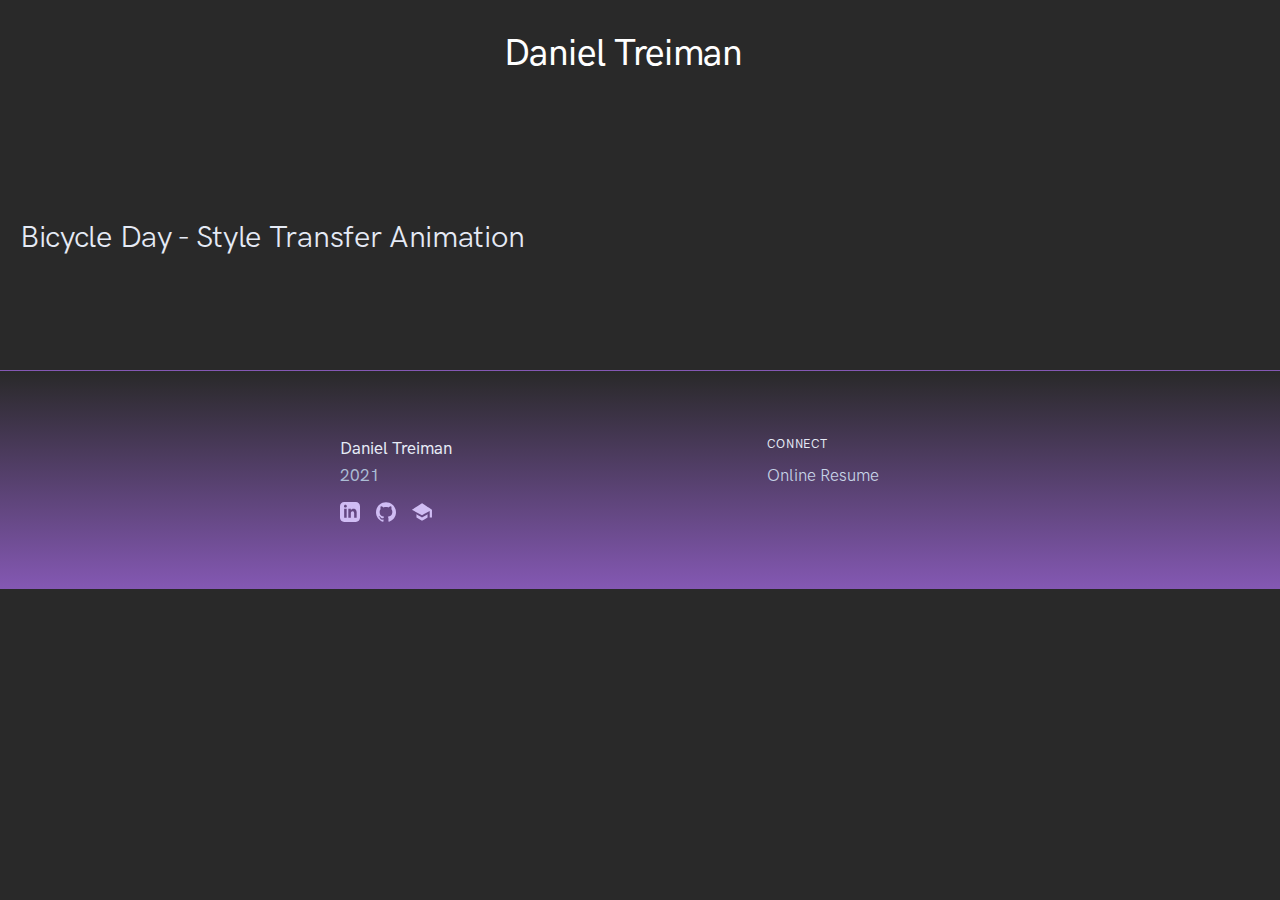
<file: bicycle_day/index.html>
<!doctype html>
<html lang="en">
<head>
    <!-- Global site tag (gtag.js) - Google Analytics -->
    <script async src="https://www.googletagmanager.com/gtag/js?id=G-574DSFSWBZ"></script>
    <script>
        window.dataLayer = window.dataLayer || [];
        function gtag(){dataLayer.push(arguments);}
        gtag('js', new Date());

        gtag('config', 'G-574DSFSWBZ');
    </script>

    <meta charset="utf-8" />
    <meta name="viewport" content="width=device-width, initial-scale=1" />

    <!-- Favicon -->
    <link rel="shortcut icon" href="/assets/favicon/favicon.ico" type="image/x-icon" />

    <!-- Map CSS -->
    <link rel="stylesheet" href="https://api.mapbox.com/mapbox-gl-js/v0.53.0/mapbox-gl.css" />

    <!-- Site-specific custom CSS -->
    <link rel="stylesheet" href="/assets/css/custom.css" />

    <!-- Timeline CSS -->
    <link rel="stylesheet" href="/assets/css/timeline.css" />

    <!-- Libs CSS -->
    <link rel="stylesheet" href="/assets/css/libs.bundle.css" />

    <!-- Theme CSS -->
    <link rel="stylesheet" href="/assets/css/theme.bundle.css" />

    <!-- Title -->
    <title>Daniel Treiman</title>
</head>
<body>

<!-- NAVBAR -->
<nav class="navbar navbar-expand-lg navbar-dark bg-sky">
    <div class="container">

        <!-- Toggler -->
        <!--        <button class="navbar-toggler" type="button" data-bs-toggle="collapse" data-bs-target="#navbarCollapse" aria-controls="navbarCollapse" aria-expanded="false" aria-label="Toggle navigation">-->
        <!--            <span class="navbar-toggler-icon"></span>-->
        <!--        </button>-->

        <!-- Dark Code Theme Button -->
        <!--        <button type="button" class="light-dark-toggle" data-label="Dark Code Toggle" aria-label="Dark code theme" data-title="Dark code theme"></button>-->

        <!-- Collapse -->
        <div class="collapse navbar-collapse" id="navbarCollapse">

            <!-- Navigation -->
            <ul class="navbar-nav ms-auto">
                <li class="nav-item">
                    <h1>
                        <a class="nav-link" href="/index.html" >
                            Daniel Treiman
                        </a>
                    </h1>
                </li>
            </ul>

            <!-- Button -->
            <a class="navbar-btn btn btn-sm btn-primary lift ms-auto" href="#" target="_blank" style="visibility: hidden;">
            </a>

        </div>

    </div>
</nav>

<!-- FIRST ROW -->
<section class="py-8 py-md-11 border-bottom">
    <div class="container">
        <div class="row">
            <h2>Bicycle Day - Style Transfer Animation</h2>
        </div> <!-- / .row -->
    </div> <!-- / .container -->
</section>


<!-- FOOTER -->
<footer class="py-7 py-md-9 bg-footer-gradient">
    <div class="container">
        <div class="row">
            <div class="col-12 col-md-4 col-lg-3">
            </div>
            <div class="fw-bold col-12 col-md-8 col-lg-4">

                <!-- Brand -->
                <!--                <img src="./assets/img/brand.svg" alt="..." class="footer-brand img-fluid mb-2">-->
                Daniel Treiman
                <!-- Text -->
                <p class="text-gray-500 mb-2">
                    2021
                </p>

                <!-- Social -->
                <ul class="list-unstyled list-inline list-social mb-6 mb-md-0">
                    <li class="list-inline-item list-social-item me-3">
                        <a href="https://www.linkedin.com/in/danieltreiman/" class="text-decoration-none">
                            <img src="/assets/img/icons/social/linkedin.svg" class="list-social-icon" alt="...">
                        </a>
                    </li>
                    <li class="list-inline-item list-social-item me-3">
                        <a href="https://github.com/dantreiman" class="text-decoration-none">
                            <img src="/assets/img/icons/social/github.svg" class="list-social-icon" alt="...">
                        </a>
                    </li>
                    <li class="list-inline-item list-social-item me-3">
                        <a href="https://scholar.google.com/citations?user=J0QD5RMAAAAJ&hl=en" class="text-decoration-none">
                            <img src="/assets/img/icons/social/google_scholar.svg" class="list-social-icon" alt="...">
                        </a>
                    </li>
                </ul>

            </div>
            <div class="col-6 col-md-4 col-lg-2">

                <!-- Heading -->
                <h6 class="fw-bold text-uppercase text-heading-light">
                    Connect
                </h6>

                <!-- List -->
                <ul class="list-unstyled text-gray-400 mb-6 mb-md-8 mb-lg-0">
                    <li class="mb-3">
                        <a href="https://docs.google.com/document/d/1mtrPBnflbAXb0VSBMSQDZqC1yfI38i1x4-I9SAB__zk/edit?usp=sharing" class="text-reset">
                            Online Resume
                        </a>
                    </li>
                </ul>
            </div>
        </div> <!-- / .row -->
    </div> <!-- / .container -->
</footer>

<!-- JAVASCRIPT -->
<!-- Map JS -->
<script src='https://api.mapbox.com/mapbox-gl-js/v0.53.0/mapbox-gl.js'></script>

<!-- Vendor JS -->
<script src="/assets/js/vendor.bundle.js"></script>

<!-- Theme JS -->
<script src="/assets/js/theme.bundle.js"></script>

</body>
</html>
</file>
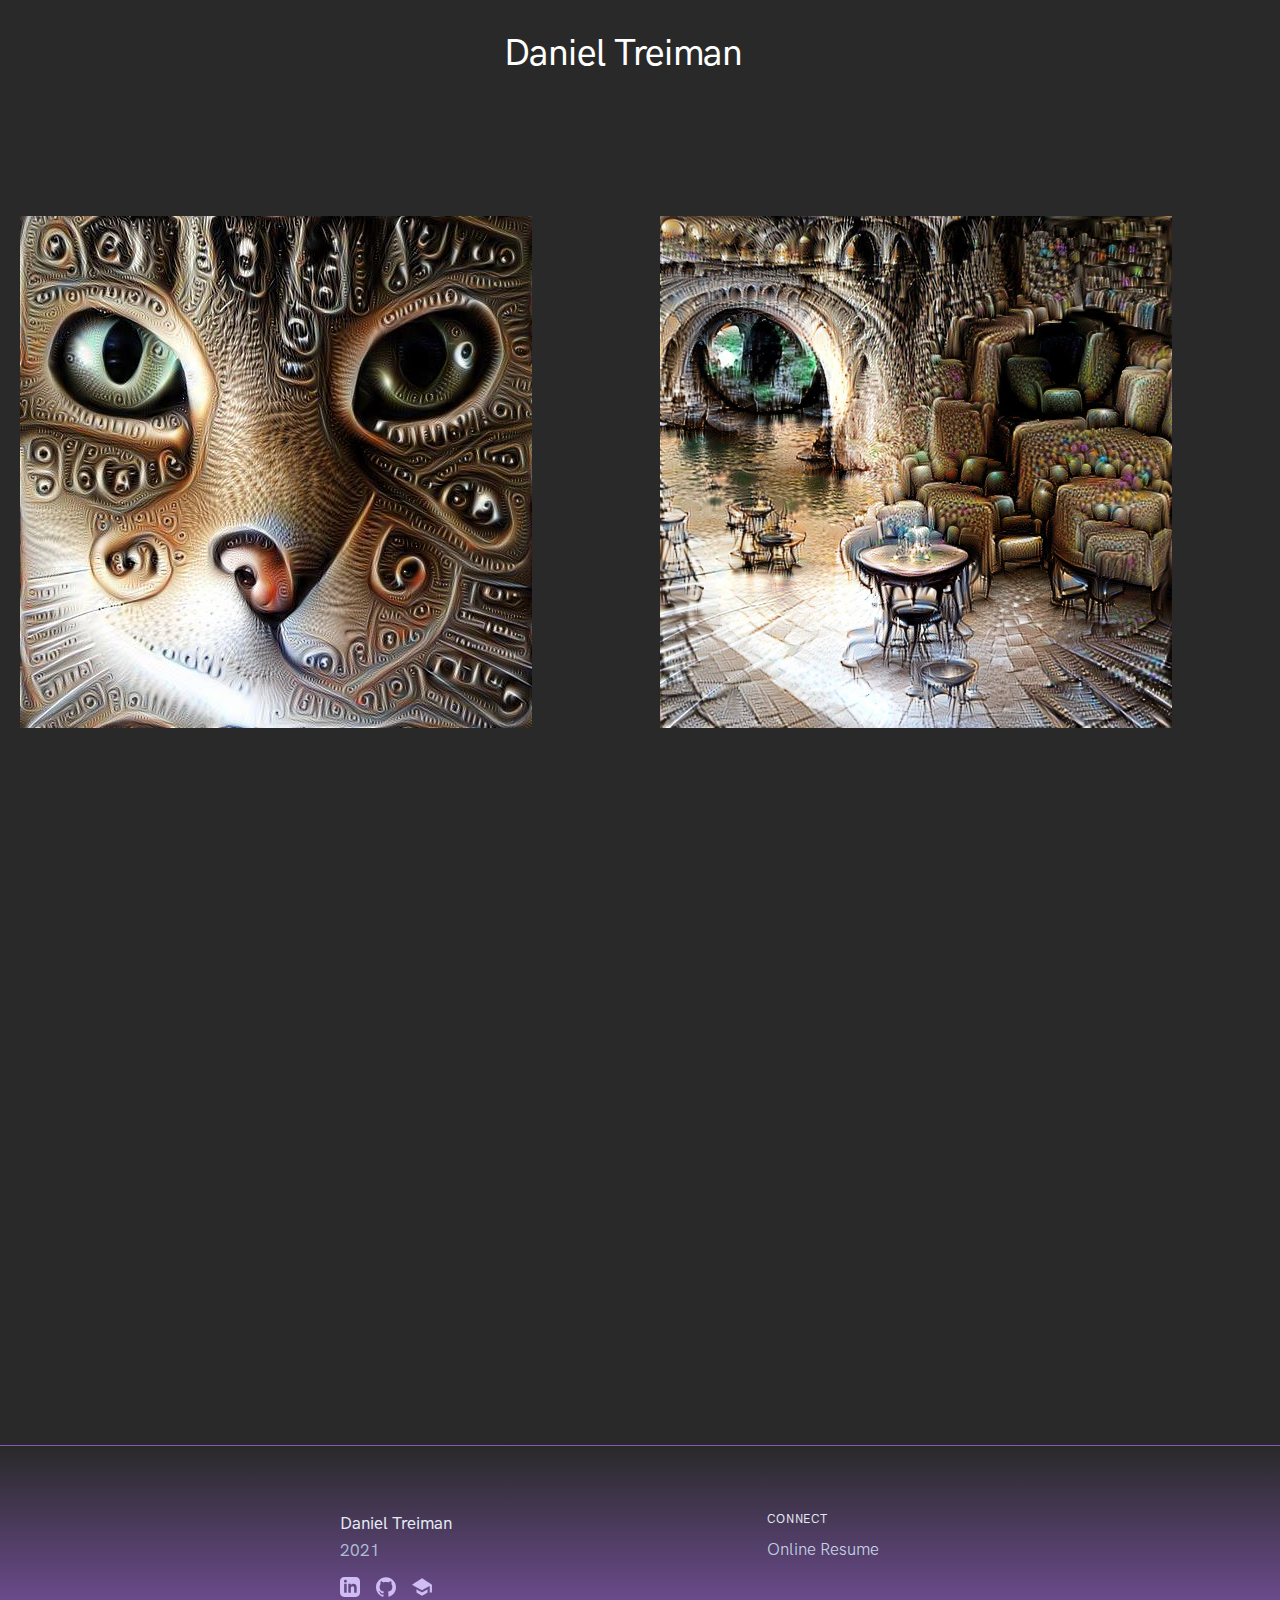
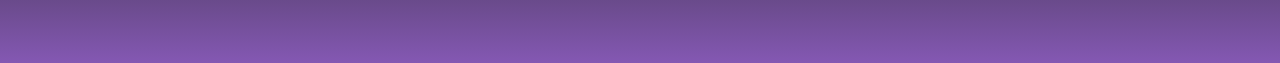
<file: feature_inversion/index.html>
<!doctype html>
<html lang="en">
<head>
    <!-- Global site tag (gtag.js) - Google Analytics -->
    <script async src="https://www.googletagmanager.com/gtag/js?id=G-574DSFSWBZ"></script>
    <script>
        window.dataLayer = window.dataLayer || [];
        function gtag(){dataLayer.push(arguments);}
        gtag('js', new Date());

        gtag('config', 'G-574DSFSWBZ');
    </script>

    <meta charset="utf-8" />
    <meta name="viewport" content="width=device-width, initial-scale=1" />

    <!-- Favicon -->
    <link rel="shortcut icon" href="/assets/favicon/favicon.ico" type="image/x-icon" />

    <!-- Map CSS -->
    <link rel="stylesheet" href="https://api.mapbox.com/mapbox-gl-js/v0.53.0/mapbox-gl.css" />

    <!-- Site-specific custom CSS -->
    <link rel="stylesheet" href="/assets/css/custom.css" />

    <!-- Timeline CSS -->
    <link rel="stylesheet" href="/assets/css/timeline.css" />

    <!-- Libs CSS -->
    <link rel="stylesheet" href="/assets/css/libs.bundle.css" />

    <!-- Theme CSS -->
    <link rel="stylesheet" href="/assets/css/theme.bundle.css" />

    <!-- Title -->
    <title>Daniel Treiman</title>
</head>
<body>

<!-- NAVBAR -->
<nav class="navbar navbar-expand-lg navbar-dark bg-sky">
    <div class="container">

        <!-- Toggler -->
        <!--        <button class="navbar-toggler" type="button" data-bs-toggle="collapse" data-bs-target="#navbarCollapse" aria-controls="navbarCollapse" aria-expanded="false" aria-label="Toggle navigation">-->
        <!--            <span class="navbar-toggler-icon"></span>-->
        <!--        </button>-->

        <!-- Dark Code Theme Button -->
        <!--        <button type="button" class="light-dark-toggle" data-label="Dark Code Toggle" aria-label="Dark code theme" data-title="Dark code theme"></button>-->

        <!-- Collapse -->
        <div class="collapse navbar-collapse" id="navbarCollapse">

            <!-- Navigation -->
            <ul class="navbar-nav ms-auto">
                <li class="nav-item">
                    <h1>
                        <a class="nav-link" href="/index.html" >
                            Daniel Treiman
                        </a>
                    </h1>
                </li>
            </ul>

            <!-- Button -->
            <a class="navbar-btn btn btn-sm btn-primary lift ms-auto" href="#" target="_blank" style="visibility: hidden;">
            </a>

        </div>

    </div>
</nav>

<!-- FIRST ROW -->
<section class="py-8 py-md-11 border-bottom">
    <div class="container">
        <div class="row">
            <div class="col-12 col-md-6 col-lg-6" data-aos="fade-up" data-aos-delay="50">
                <img src="assets/cat_decorrelated_color.jpg" >
            </div>
            <div class="col-12 col-md-6 col-lg-6" data-aos="fade-up" data-aos-delay="50">
                <img src="assets/cat_table.png" >
            </div>
        </div> <!-- / .row -->
        <br>
        <br>
        <br>
        <br>
        <div class="row">
            <div class="col-12 col-md-6 col-lg-6" data-aos="fade-up" data-aos-delay="50">
                <img src="assets/cat_conference_hall.png" >
            </div>
            <div class="col-12 col-md-6 col-lg-6" data-aos="fade-up" data-aos-delay="50">
                <img src="assets/cat_screens.png" >
            </div>
        </div> <!-- / .row -->
    </div> <!-- / .container -->
</section>


<!-- FOOTER -->
<footer class="py-7 py-md-9 bg-footer-gradient">
    <div class="container">
        <div class="row">
            <div class="col-12 col-md-4 col-lg-3">
            </div>
            <div class="fw-bold col-12 col-md-8 col-lg-4">

                <!-- Brand -->
                <!--                <img src="./assets/img/brand.svg" alt="..." class="footer-brand img-fluid mb-2">-->
                Daniel Treiman
                <!-- Text -->
                <p class="text-gray-500 mb-2">
                    2021
                </p>

                <!-- Social -->
                <ul class="list-unstyled list-inline list-social mb-6 mb-md-0">
                    <li class="list-inline-item list-social-item me-3">
                        <a href="https://www.linkedin.com/in/danieltreiman/" class="text-decoration-none">
                            <img src="/assets/img/icons/social/linkedin.svg" class="list-social-icon" alt="...">
                        </a>
                    </li>
                    <li class="list-inline-item list-social-item me-3">
                        <a href="https://github.com/dantreiman" class="text-decoration-none">
                            <img src="/assets/img/icons/social/github.svg" class="list-social-icon" alt="...">
                        </a>
                    </li>
                    <li class="list-inline-item list-social-item me-3">
                        <a href="https://scholar.google.com/citations?user=J0QD5RMAAAAJ&hl=en" class="text-decoration-none">
                            <img src="/assets/img/icons/social/google_scholar.svg" class="list-social-icon" alt="...">
                        </a>
                    </li>
                </ul>

            </div>
            <div class="col-6 col-md-4 col-lg-2">

                <!-- Heading -->
                <h6 class="fw-bold text-uppercase text-heading-light">
                    Connect
                </h6>

                <!-- List -->
                <ul class="list-unstyled text-gray-400 mb-6 mb-md-8 mb-lg-0">
                    <li class="mb-3">
                        <a href="https://docs.google.com/document/d/1mtrPBnflbAXb0VSBMSQDZqC1yfI38i1x4-I9SAB__zk/edit?usp=sharing" class="text-reset">
                            Online Resume
                        </a>
                    </li>
                </ul>
            </div>
        </div> <!-- / .row -->
    </div> <!-- / .container -->
</footer>

<!-- JAVASCRIPT -->
<!-- Map JS -->
<script src='https://api.mapbox.com/mapbox-gl-js/v0.53.0/mapbox-gl.js'></script>

<!-- Vendor JS -->
<script src="/assets/js/vendor.bundle.js"></script>

<!-- Theme JS -->
<script src="/assets/js/theme.bundle.js"></script>

</body>
</html>
</file>
<file: assets/css/custom.css>
/*

292929 - Artboard background

Purple 90’s Color Scheme by Duminda Perera
	Ice Cold: #a0d2eb        (sky blue)
	Freeze Purple: #e5eaf5   ( nearly white )
	Medium Purple: #d0bdf4
	Purple Pain: #8458B3
	Heavy Purple: #494D5F   ( nearly dark grey )

Florescent Purple to Green

#726EFF
#5AFFE7
#08C6AB
#37465B
#212B38

# Orange to blue (chart maybe)

#FF8692
#E5EAF5
#92A5FD
#587FFC
#1E1E5D

# Brighter orange and light blue (sunset and sky)

#FFFFFF
#FFCA00
#FF6732
#00F2FF
#2A2F3D

*/

.light-dark-toggle {
    padding: 0;
    border: none;
    width: 2em;
    height: 2em;
    background: url("/assets/img/icons/brightness_6_black_24dp.svg") center no-repeat;
}

#treemap-chart-div svg g rect {
    stroke-width: 1px;
    stroke: #494D5F;
}

#treemap-chart-div svg g:last-of-type rect {
    stroke-opacity: 0;  /* Makes highlight rects for tree map chart invisible. */
}

#treemap-chart-div svg g text {
    stroke-width: 1px;
    fill: #ffffff;
}

body {
    background-color: #292929;
    color: #E5EAF5;
    /*font-family: "HelveticaNeue-Light", "Helvetica Neue Light", "Helvetica Neue", Helvetica, "Lucida Grande", sans-serif;*/
}

.text-heading-light {
    color: #E5EAF5;
}

.bg-sky {
    /*background-color: #A0D2EB;*/
    background-color: #292929;
}

.bg-footer-gradient {
    background: rgb(2,0,36);
    background: linear-gradient(180deg, #292929 0%, #8458B3 100%);
}

#padding-override-left {
    margin-right: -10px;
    margin-left: -20px
}

#padding-override-right {
    margin-right: -20px;
    margin-left: -10px
}

#padding-override-left {
    margin-right: -10px;
    margin-left: -20px
}

#padding-override-left-right {
    margin-right: -20px;
    margin-left: -20px
}
</file>
<file: assets/css/timeline.css>
svg.timeline-chart {
    display: block;
    margin: auto;
    /*mix-blend-mode: multiply;*/
    font-family: "HelveticaNeue-Light", "Helvetica Neue Light", "Helvetica Neue", Helvetica, "Lucida Grande", sans-serif;
}

svg.timeline-chart g.bar text {
    fill: #E5EAF5;
}

svg.timeline-chart g.timeline text {
    fill: #E5EAF5;
    fill-opacity: 0.5;
}

svg.timeline-chart g.timeline rect {
    fill-opacity: 0.5;
}
</file>
<file: assets/css/libs.bundle.css>
[data-aos][data-aos][data-aos-duration="50"],body[data-aos-duration="50"] [data-aos]{transition-duration:50ms}[data-aos][data-aos][data-aos-delay="50"],body[data-aos-delay="50"] [data-aos]{transition-delay:0s}[data-aos][data-aos][data-aos-delay="50"].aos-animate,body[data-aos-delay="50"] [data-aos].aos-animate{transition-delay:50ms}[data-aos][data-aos][data-aos-duration="100"],body[data-aos-duration="100"] [data-aos]{transition-duration:.1s}[data-aos][data-aos][data-aos-delay="100"],body[data-aos-delay="100"] [data-aos]{transition-delay:0s}[data-aos][data-aos][data-aos-delay="100"].aos-animate,body[data-aos-delay="100"] [data-aos].aos-animate{transition-delay:.1s}[data-aos][data-aos][data-aos-duration="150"],body[data-aos-duration="150"] [data-aos]{transition-duration:.15s}[data-aos][data-aos][data-aos-delay="150"],body[data-aos-delay="150"] [data-aos]{transition-delay:0s}[data-aos][data-aos][data-aos-delay="150"].aos-animate,body[data-aos-delay="150"] [data-aos].aos-animate{transition-delay:.15s}[data-aos][data-aos][data-aos-duration="200"],body[data-aos-duration="200"] [data-aos]{transition-duration:.2s}[data-aos][data-aos][data-aos-delay="200"],body[data-aos-delay="200"] [data-aos]{transition-delay:0s}[data-aos][data-aos][data-aos-delay="200"].aos-animate,body[data-aos-delay="200"] [data-aos].aos-animate{transition-delay:.2s}[data-aos][data-aos][data-aos-duration="250"],body[data-aos-duration="250"] [data-aos]{transition-duration:.25s}[data-aos][data-aos][data-aos-delay="250"],body[data-aos-delay="250"] [data-aos]{transition-delay:0s}[data-aos][data-aos][data-aos-delay="250"].aos-animate,body[data-aos-delay="250"] [data-aos].aos-animate{transition-delay:.25s}[data-aos][data-aos][data-aos-duration="300"],body[data-aos-duration="300"] [data-aos]{transition-duration:.3s}[data-aos][data-aos][data-aos-delay="300"],body[data-aos-delay="300"] [data-aos]{transition-delay:0s}[data-aos][data-aos][data-aos-delay="300"].aos-animate,body[data-aos-delay="300"] [data-aos].aos-animate{transition-delay:.3s}[data-aos][data-aos][data-aos-duration="350"],body[data-aos-duration="350"] [data-aos]{transition-duration:.35s}[data-aos][data-aos][data-aos-delay="350"],body[data-aos-delay="350"] [data-aos]{transition-delay:0s}[data-aos][data-aos][data-aos-delay="350"].aos-animate,body[data-aos-delay="350"] [data-aos].aos-animate{transition-delay:.35s}[data-aos][data-aos][data-aos-duration="400"],body[data-aos-duration="400"] [data-aos]{transition-duration:.4s}[data-aos][data-aos][data-aos-delay="400"],body[data-aos-delay="400"] [data-aos]{transition-delay:0s}[data-aos][data-aos][data-aos-delay="400"].aos-animate,body[data-aos-delay="400"] [data-aos].aos-animate{transition-delay:.4s}[data-aos][data-aos][data-aos-duration="450"],body[data-aos-duration="450"] [data-aos]{transition-duration:.45s}[data-aos][data-aos][data-aos-delay="450"],body[data-aos-delay="450"] [data-aos]{transition-delay:0s}[data-aos][data-aos][data-aos-delay="450"].aos-animate,body[data-aos-delay="450"] [data-aos].aos-animate{transition-delay:.45s}[data-aos][data-aos][data-aos-duration="500"],body[data-aos-duration="500"] [data-aos]{transition-duration:.5s}[data-aos][data-aos][data-aos-delay="500"],body[data-aos-delay="500"] [data-aos]{transition-delay:0s}[data-aos][data-aos][data-aos-delay="500"].aos-animate,body[data-aos-delay="500"] [data-aos].aos-animate{transition-delay:.5s}[data-aos][data-aos][data-aos-duration="550"],body[data-aos-duration="550"] [data-aos]{transition-duration:.55s}[data-aos][data-aos][data-aos-delay="550"],body[data-aos-delay="550"] [data-aos]{transition-delay:0s}[data-aos][data-aos][data-aos-delay="550"].aos-animate,body[data-aos-delay="550"] [data-aos].aos-animate{transition-delay:.55s}[data-aos][data-aos][data-aos-duration="600"],body[data-aos-duration="600"] [data-aos]{transition-duration:.6s}[data-aos][data-aos][data-aos-delay="600"],body[data-aos-delay="600"] [data-aos]{transition-delay:0s}[data-aos][data-aos][data-aos-delay="600"].aos-animate,body[data-aos-delay="600"] [data-aos].aos-animate{transition-delay:.6s}[data-aos][data-aos][data-aos-duration="650"],body[data-aos-duration="650"] [data-aos]{transition-duration:.65s}[data-aos][data-aos][data-aos-delay="650"],body[data-aos-delay="650"] [data-aos]{transition-delay:0s}[data-aos][data-aos][data-aos-delay="650"].aos-animate,body[data-aos-delay="650"] [data-aos].aos-animate{transition-delay:.65s}[data-aos][data-aos][data-aos-duration="700"],body[data-aos-duration="700"] [data-aos]{transition-duration:.7s}[data-aos][data-aos][data-aos-delay="700"],body[data-aos-delay="700"] [data-aos]{transition-delay:0s}[data-aos][data-aos][data-aos-delay="700"].aos-animate,body[data-aos-delay="700"] [data-aos].aos-animate{transition-delay:.7s}[data-aos][data-aos][data-aos-duration="750"],body[data-aos-duration="750"] [data-aos]{transition-duration:.75s}[data-aos][data-aos][data-aos-delay="750"],body[data-aos-delay="750"] [data-aos]{transition-delay:0s}[data-aos][data-aos][data-aos-delay="750"].aos-animate,body[data-aos-delay="750"] [data-aos].aos-animate{transition-delay:.75s}[data-aos][data-aos][data-aos-duration="800"],body[data-aos-duration="800"] [data-aos]{transition-duration:.8s}[data-aos][data-aos][data-aos-delay="800"],body[data-aos-delay="800"] [data-aos]{transition-delay:0s}[data-aos][data-aos][data-aos-delay="800"].aos-animate,body[data-aos-delay="800"] [data-aos].aos-animate{transition-delay:.8s}[data-aos][data-aos][data-aos-duration="850"],body[data-aos-duration="850"] [data-aos]{transition-duration:.85s}[data-aos][data-aos][data-aos-delay="850"],body[data-aos-delay="850"] [data-aos]{transition-delay:0s}[data-aos][data-aos][data-aos-delay="850"].aos-animate,body[data-aos-delay="850"] [data-aos].aos-animate{transition-delay:.85s}[data-aos][data-aos][data-aos-duration="900"],body[data-aos-duration="900"] [data-aos]{transition-duration:.9s}[data-aos][data-aos][data-aos-delay="900"],body[data-aos-delay="900"] [data-aos]{transition-delay:0s}[data-aos][data-aos][data-aos-delay="900"].aos-animate,body[data-aos-delay="900"] [data-aos].aos-animate{transition-delay:.9s}[data-aos][data-aos][data-aos-duration="950"],body[data-aos-duration="950"] [data-aos]{transition-duration:.95s}[data-aos][data-aos][data-aos-delay="950"],body[data-aos-delay="950"] [data-aos]{transition-delay:0s}[data-aos][data-aos][data-aos-delay="950"].aos-animate,body[data-aos-delay="950"] [data-aos].aos-animate{transition-delay:.95s}[data-aos][data-aos][data-aos-duration="1000"],body[data-aos-duration="1000"] [data-aos]{transition-duration:1s}[data-aos][data-aos][data-aos-delay="1000"],body[data-aos-delay="1000"] [data-aos]{transition-delay:0s}[data-aos][data-aos][data-aos-delay="1000"].aos-animate,body[data-aos-delay="1000"] [data-aos].aos-animate{transition-delay:1s}[data-aos][data-aos][data-aos-duration="1050"],body[data-aos-duration="1050"] [data-aos]{transition-duration:1.05s}[data-aos][data-aos][data-aos-delay="1050"],body[data-aos-delay="1050"] [data-aos]{transition-delay:0s}[data-aos][data-aos][data-aos-delay="1050"].aos-animate,body[data-aos-delay="1050"] [data-aos].aos-animate{transition-delay:1.05s}[data-aos][data-aos][data-aos-duration="1100"],body[data-aos-duration="1100"] [data-aos]{transition-duration:1.1s}[data-aos][data-aos][data-aos-delay="1100"],body[data-aos-delay="1100"] [data-aos]{transition-delay:0s}[data-aos][data-aos][data-aos-delay="1100"].aos-animate,body[data-aos-delay="1100"] [data-aos].aos-animate{transition-delay:1.1s}[data-aos][data-aos][data-aos-duration="1150"],body[data-aos-duration="1150"] [data-aos]{transition-duration:1.15s}[data-aos][data-aos][data-aos-delay="1150"],body[data-aos-delay="1150"] [data-aos]{transition-delay:0s}[data-aos][data-aos][data-aos-delay="1150"].aos-animate,body[data-aos-delay="1150"] [data-aos].aos-animate{transition-delay:1.15s}[data-aos][data-aos][data-aos-duration="1200"],body[data-aos-duration="1200"] [data-aos]{transition-duration:1.2s}[data-aos][data-aos][data-aos-delay="1200"],body[data-aos-delay="1200"] [data-aos]{transition-delay:0s}[data-aos][data-aos][data-aos-delay="1200"].aos-animate,body[data-aos-delay="1200"] [data-aos].aos-animate{transition-delay:1.2s}[data-aos][data-aos][data-aos-duration="1250"],body[data-aos-duration="1250"] [data-aos]{transition-duration:1.25s}[data-aos][data-aos][data-aos-delay="1250"],body[data-aos-delay="1250"] [data-aos]{transition-delay:0s}[data-aos][data-aos][data-aos-delay="1250"].aos-animate,body[data-aos-delay="1250"] [data-aos].aos-animate{transition-delay:1.25s}[data-aos][data-aos][data-aos-duration="1300"],body[data-aos-duration="1300"] [data-aos]{transition-duration:1.3s}[data-aos][data-aos][data-aos-delay="1300"],body[data-aos-delay="1300"] [data-aos]{transition-delay:0s}[data-aos][data-aos][data-aos-delay="1300"].aos-animate,body[data-aos-delay="1300"] [data-aos].aos-animate{transition-delay:1.3s}[data-aos][data-aos][data-aos-duration="1350"],body[data-aos-duration="1350"] [data-aos]{transition-duration:1.35s}[data-aos][data-aos][data-aos-delay="1350"],body[data-aos-delay="1350"] [data-aos]{transition-delay:0s}[data-aos][data-aos][data-aos-delay="1350"].aos-animate,body[data-aos-delay="1350"] [data-aos].aos-animate{transition-delay:1.35s}[data-aos][data-aos][data-aos-duration="1400"],body[data-aos-duration="1400"] [data-aos]{transition-duration:1.4s}[data-aos][data-aos][data-aos-delay="1400"],body[data-aos-delay="1400"] [data-aos]{transition-delay:0s}[data-aos][data-aos][data-aos-delay="1400"].aos-animate,body[data-aos-delay="1400"] [data-aos].aos-animate{transition-delay:1.4s}[data-aos][data-aos][data-aos-duration="1450"],body[data-aos-duration="1450"] [data-aos]{transition-duration:1.45s}[data-aos][data-aos][data-aos-delay="1450"],body[data-aos-delay="1450"] [data-aos]{transition-delay:0s}[data-aos][data-aos][data-aos-delay="1450"].aos-animate,body[data-aos-delay="1450"] [data-aos].aos-animate{transition-delay:1.45s}[data-aos][data-aos][data-aos-duration="1500"],body[data-aos-duration="1500"] [data-aos]{transition-duration:1.5s}[data-aos][data-aos][data-aos-delay="1500"],body[data-aos-delay="1500"] [data-aos]{transition-delay:0s}[data-aos][data-aos][data-aos-delay="1500"].aos-animate,body[data-aos-delay="1500"] [data-aos].aos-animate{transition-delay:1.5s}[data-aos][data-aos][data-aos-duration="1550"],body[data-aos-duration="1550"] [data-aos]{transition-duration:1.55s}[data-aos][data-aos][data-aos-delay="1550"],body[data-aos-delay="1550"] [data-aos]{transition-delay:0s}[data-aos][data-aos][data-aos-delay="1550"].aos-animate,body[data-aos-delay="1550"] [data-aos].aos-animate{transition-delay:1.55s}[data-aos][data-aos][data-aos-duration="1600"],body[data-aos-duration="1600"] [data-aos]{transition-duration:1.6s}[data-aos][data-aos][data-aos-delay="1600"],body[data-aos-delay="1600"] [data-aos]{transition-delay:0s}[data-aos][data-aos][data-aos-delay="1600"].aos-animate,body[data-aos-delay="1600"] [data-aos].aos-animate{transition-delay:1.6s}[data-aos][data-aos][data-aos-duration="1650"],body[data-aos-duration="1650"] [data-aos]{transition-duration:1.65s}[data-aos][data-aos][data-aos-delay="1650"],body[data-aos-delay="1650"] [data-aos]{transition-delay:0s}[data-aos][data-aos][data-aos-delay="1650"].aos-animate,body[data-aos-delay="1650"] [data-aos].aos-animate{transition-delay:1.65s}[data-aos][data-aos][data-aos-duration="1700"],body[data-aos-duration="1700"] [data-aos]{transition-duration:1.7s}[data-aos][data-aos][data-aos-delay="1700"],body[data-aos-delay="1700"] [data-aos]{transition-delay:0s}[data-aos][data-aos][data-aos-delay="1700"].aos-animate,body[data-aos-delay="1700"] [data-aos].aos-animate{transition-delay:1.7s}[data-aos][data-aos][data-aos-duration="1750"],body[data-aos-duration="1750"] [data-aos]{transition-duration:1.75s}[data-aos][data-aos][data-aos-delay="1750"],body[data-aos-delay="1750"] [data-aos]{transition-delay:0s}[data-aos][data-aos][data-aos-delay="1750"].aos-animate,body[data-aos-delay="1750"] [data-aos].aos-animate{transition-delay:1.75s}[data-aos][data-aos][data-aos-duration="1800"],body[data-aos-duration="1800"] [data-aos]{transition-duration:1.8s}[data-aos][data-aos][data-aos-delay="1800"],body[data-aos-delay="1800"] [data-aos]{transition-delay:0s}[data-aos][data-aos][data-aos-delay="1800"].aos-animate,body[data-aos-delay="1800"] [data-aos].aos-animate{transition-delay:1.8s}[data-aos][data-aos][data-aos-duration="1850"],body[data-aos-duration="1850"] [data-aos]{transition-duration:1.85s}[data-aos][data-aos][data-aos-delay="1850"],body[data-aos-delay="1850"] [data-aos]{transition-delay:0s}[data-aos][data-aos][data-aos-delay="1850"].aos-animate,body[data-aos-delay="1850"] [data-aos].aos-animate{transition-delay:1.85s}[data-aos][data-aos][data-aos-duration="1900"],body[data-aos-duration="1900"] [data-aos]{transition-duration:1.9s}[data-aos][data-aos][data-aos-delay="1900"],body[data-aos-delay="1900"] [data-aos]{transition-delay:0s}[data-aos][data-aos][data-aos-delay="1900"].aos-animate,body[data-aos-delay="1900"] [data-aos].aos-animate{transition-delay:1.9s}[data-aos][data-aos][data-aos-duration="1950"],body[data-aos-duration="1950"] [data-aos]{transition-duration:1.95s}[data-aos][data-aos][data-aos-delay="1950"],body[data-aos-delay="1950"] [data-aos]{transition-delay:0s}[data-aos][data-aos][data-aos-delay="1950"].aos-animate,body[data-aos-delay="1950"] [data-aos].aos-animate{transition-delay:1.95s}[data-aos][data-aos][data-aos-duration="2000"],body[data-aos-duration="2000"] [data-aos]{transition-duration:2s}[data-aos][data-aos][data-aos-delay="2000"],body[data-aos-delay="2000"] [data-aos]{transition-delay:0s}[data-aos][data-aos][data-aos-delay="2000"].aos-animate,body[data-aos-delay="2000"] [data-aos].aos-animate{transition-delay:2s}[data-aos][data-aos][data-aos-duration="2050"],body[data-aos-duration="2050"] [data-aos]{transition-duration:2.05s}[data-aos][data-aos][data-aos-delay="2050"],body[data-aos-delay="2050"] [data-aos]{transition-delay:0s}[data-aos][data-aos][data-aos-delay="2050"].aos-animate,body[data-aos-delay="2050"] [data-aos].aos-animate{transition-delay:2.05s}[data-aos][data-aos][data-aos-duration="2100"],body[data-aos-duration="2100"] [data-aos]{transition-duration:2.1s}[data-aos][data-aos][data-aos-delay="2100"],body[data-aos-delay="2100"] [data-aos]{transition-delay:0s}[data-aos][data-aos][data-aos-delay="2100"].aos-animate,body[data-aos-delay="2100"] [data-aos].aos-animate{transition-delay:2.1s}[data-aos][data-aos][data-aos-duration="2150"],body[data-aos-duration="2150"] [data-aos]{transition-duration:2.15s}[data-aos][data-aos][data-aos-delay="2150"],body[data-aos-delay="2150"] [data-aos]{transition-delay:0s}[data-aos][data-aos][data-aos-delay="2150"].aos-animate,body[data-aos-delay="2150"] [data-aos].aos-animate{transition-delay:2.15s}[data-aos][data-aos][data-aos-duration="2200"],body[data-aos-duration="2200"] [data-aos]{transition-duration:2.2s}[data-aos][data-aos][data-aos-delay="2200"],body[data-aos-delay="2200"] [data-aos]{transition-delay:0s}[data-aos][data-aos][data-aos-delay="2200"].aos-animate,body[data-aos-delay="2200"] [data-aos].aos-animate{transition-delay:2.2s}[data-aos][data-aos][data-aos-duration="2250"],body[data-aos-duration="2250"] [data-aos]{transition-duration:2.25s}[data-aos][data-aos][data-aos-delay="2250"],body[data-aos-delay="2250"] [data-aos]{transition-delay:0s}[data-aos][data-aos][data-aos-delay="2250"].aos-animate,body[data-aos-delay="2250"] [data-aos].aos-animate{transition-delay:2.25s}[data-aos][data-aos][data-aos-duration="2300"],body[data-aos-duration="2300"] [data-aos]{transition-duration:2.3s}[data-aos][data-aos][data-aos-delay="2300"],body[data-aos-delay="2300"] [data-aos]{transition-delay:0s}[data-aos][data-aos][data-aos-delay="2300"].aos-animate,body[data-aos-delay="2300"] [data-aos].aos-animate{transition-delay:2.3s}[data-aos][data-aos][data-aos-duration="2350"],body[data-aos-duration="2350"] [data-aos]{transition-duration:2.35s}[data-aos][data-aos][data-aos-delay="2350"],body[data-aos-delay="2350"] [data-aos]{transition-delay:0s}[data-aos][data-aos][data-aos-delay="2350"].aos-animate,body[data-aos-delay="2350"] [data-aos].aos-animate{transition-delay:2.35s}[data-aos][data-aos][data-aos-duration="2400"],body[data-aos-duration="2400"] [data-aos]{transition-duration:2.4s}[data-aos][data-aos][data-aos-delay="2400"],body[data-aos-delay="2400"] [data-aos]{transition-delay:0s}[data-aos][data-aos][data-aos-delay="2400"].aos-animate,body[data-aos-delay="2400"] [data-aos].aos-animate{transition-delay:2.4s}[data-aos][data-aos][data-aos-duration="2450"],body[data-aos-duration="2450"] [data-aos]{transition-duration:2.45s}[data-aos][data-aos][data-aos-delay="2450"],body[data-aos-delay="2450"] [data-aos]{transition-delay:0s}[data-aos][data-aos][data-aos-delay="2450"].aos-animate,body[data-aos-delay="2450"] [data-aos].aos-animate{transition-delay:2.45s}[data-aos][data-aos][data-aos-duration="2500"],body[data-aos-duration="2500"] [data-aos]{transition-duration:2.5s}[data-aos][data-aos][data-aos-delay="2500"],body[data-aos-delay="2500"] [data-aos]{transition-delay:0s}[data-aos][data-aos][data-aos-delay="2500"].aos-animate,body[data-aos-delay="2500"] [data-aos].aos-animate{transition-delay:2.5s}[data-aos][data-aos][data-aos-duration="2550"],body[data-aos-duration="2550"] [data-aos]{transition-duration:2.55s}[data-aos][data-aos][data-aos-delay="2550"],body[data-aos-delay="2550"] [data-aos]{transition-delay:0s}[data-aos][data-aos][data-aos-delay="2550"].aos-animate,body[data-aos-delay="2550"] [data-aos].aos-animate{transition-delay:2.55s}[data-aos][data-aos][data-aos-duration="2600"],body[data-aos-duration="2600"] [data-aos]{transition-duration:2.6s}[data-aos][data-aos][data-aos-delay="2600"],body[data-aos-delay="2600"] [data-aos]{transition-delay:0s}[data-aos][data-aos][data-aos-delay="2600"].aos-animate,body[data-aos-delay="2600"] [data-aos].aos-animate{transition-delay:2.6s}[data-aos][data-aos][data-aos-duration="2650"],body[data-aos-duration="2650"] [data-aos]{transition-duration:2.65s}[data-aos][data-aos][data-aos-delay="2650"],body[data-aos-delay="2650"] [data-aos]{transition-delay:0s}[data-aos][data-aos][data-aos-delay="2650"].aos-animate,body[data-aos-delay="2650"] [data-aos].aos-animate{transition-delay:2.65s}[data-aos][data-aos][data-aos-duration="2700"],body[data-aos-duration="2700"] [data-aos]{transition-duration:2.7s}[data-aos][data-aos][data-aos-delay="2700"],body[data-aos-delay="2700"] [data-aos]{transition-delay:0s}[data-aos][data-aos][data-aos-delay="2700"].aos-animate,body[data-aos-delay="2700"] [data-aos].aos-animate{transition-delay:2.7s}[data-aos][data-aos][data-aos-duration="2750"],body[data-aos-duration="2750"] [data-aos]{transition-duration:2.75s}[data-aos][data-aos][data-aos-delay="2750"],body[data-aos-delay="2750"] [data-aos]{transition-delay:0s}[data-aos][data-aos][data-aos-delay="2750"].aos-animate,body[data-aos-delay="2750"] [data-aos].aos-animate{transition-delay:2.75s}[data-aos][data-aos][data-aos-duration="2800"],body[data-aos-duration="2800"] [data-aos]{transition-duration:2.8s}[data-aos][data-aos][data-aos-delay="2800"],body[data-aos-delay="2800"] [data-aos]{transition-delay:0s}[data-aos][data-aos][data-aos-delay="2800"].aos-animate,body[data-aos-delay="2800"] [data-aos].aos-animate{transition-delay:2.8s}[data-aos][data-aos][data-aos-duration="2850"],body[data-aos-duration="2850"] [data-aos]{transition-duration:2.85s}[data-aos][data-aos][data-aos-delay="2850"],body[data-aos-delay="2850"] [data-aos]{transition-delay:0s}[data-aos][data-aos][data-aos-delay="2850"].aos-animate,body[data-aos-delay="2850"] [data-aos].aos-animate{transition-delay:2.85s}[data-aos][data-aos][data-aos-duration="2900"],body[data-aos-duration="2900"] [data-aos]{transition-duration:2.9s}[data-aos][data-aos][data-aos-delay="2900"],body[data-aos-delay="2900"] [data-aos]{transition-delay:0s}[data-aos][data-aos][data-aos-delay="2900"].aos-animate,body[data-aos-delay="2900"] [data-aos].aos-animate{transition-delay:2.9s}[data-aos][data-aos][data-aos-duration="2950"],body[data-aos-duration="2950"] [data-aos]{transition-duration:2.95s}[data-aos][data-aos][data-aos-delay="2950"],body[data-aos-delay="2950"] [data-aos]{transition-delay:0s}[data-aos][data-aos][data-aos-delay="2950"].aos-animate,body[data-aos-delay="2950"] [data-aos].aos-animate{transition-delay:2.95s}[data-aos][data-aos][data-aos-duration="3000"],body[data-aos-duration="3000"] [data-aos]{transition-duration:3s}[data-aos][data-aos][data-aos-delay="3000"],body[data-aos-delay="3000"] [data-aos]{transition-delay:0s}[data-aos][data-aos][data-aos-delay="3000"].aos-animate,body[data-aos-delay="3000"] [data-aos].aos-animate{transition-delay:3s}[data-aos]{pointer-events:none}[data-aos].aos-animate{pointer-events:auto}[data-aos][data-aos][data-aos-easing=linear],body[data-aos-easing=linear] [data-aos]{transition-timing-function:cubic-bezier(.25,.25,.75,.75)}[data-aos][data-aos][data-aos-easing=ease],body[data-aos-easing=ease] [data-aos]{transition-timing-function:ease}[data-aos][data-aos][data-aos-easing=ease-in],body[data-aos-easing=ease-in] [data-aos]{transition-timing-function:ease-in}[data-aos][data-aos][data-aos-easing=ease-out],body[data-aos-easing=ease-out] [data-aos]{transition-timing-function:ease-out}[data-aos][data-aos][data-aos-easing=ease-in-out],body[data-aos-easing=ease-in-out] [data-aos]{transition-timing-function:ease-in-out}[data-aos][data-aos][data-aos-easing=ease-in-back],body[data-aos-easing=ease-in-back] [data-aos]{transition-timing-function:cubic-bezier(.6,-.28,.735,.045)}[data-aos][data-aos][data-aos-easing=ease-out-back],body[data-aos-easing=ease-out-back] [data-aos]{transition-timing-function:cubic-bezier(.175,.885,.32,1.275)}[data-aos][data-aos][data-aos-easing=ease-in-out-back],body[data-aos-easing=ease-in-out-back] [data-aos]{transition-timing-function:cubic-bezier(.68,-.55,.265,1.55)}[data-aos][data-aos][data-aos-easing=ease-in-sine],body[data-aos-easing=ease-in-sine] [data-aos]{transition-timing-function:cubic-bezier(.47,0,.745,.715)}[data-aos][data-aos][data-aos-easing=ease-out-sine],body[data-aos-easing=ease-out-sine] [data-aos]{transition-timing-function:cubic-bezier(.39,.575,.565,1)}[data-aos][data-aos][data-aos-easing=ease-in-out-sine],body[data-aos-easing=ease-in-out-sine] [data-aos]{transition-timing-function:cubic-bezier(.445,.05,.55,.95)}[data-aos][data-aos][data-aos-easing=ease-in-quad],body[data-aos-easing=ease-in-quad] [data-aos]{transition-timing-function:cubic-bezier(.55,.085,.68,.53)}[data-aos][data-aos][data-aos-easing=ease-out-quad],body[data-aos-easing=ease-out-quad] [data-aos]{transition-timing-function:cubic-bezier(.25,.46,.45,.94)}[data-aos][data-aos][data-aos-easing=ease-in-out-quad],body[data-aos-easing=ease-in-out-quad] [data-aos]{transition-timing-function:cubic-bezier(.455,.03,.515,.955)}[data-aos][data-aos][data-aos-easing=ease-in-cubic],body[data-aos-easing=ease-in-cubic] [data-aos]{transition-timing-function:cubic-bezier(.55,.085,.68,.53)}[data-aos][data-aos][data-aos-easing=ease-out-cubic],body[data-aos-easing=ease-out-cubic] [data-aos]{transition-timing-function:cubic-bezier(.25,.46,.45,.94)}[data-aos][data-aos][data-aos-easing=ease-in-out-cubic],body[data-aos-easing=ease-in-out-cubic] [data-aos]{transition-timing-function:cubic-bezier(.455,.03,.515,.955)}[data-aos][data-aos][data-aos-easing=ease-in-quart],body[data-aos-easing=ease-in-quart] [data-aos]{transition-timing-function:cubic-bezier(.55,.085,.68,.53)}[data-aos][data-aos][data-aos-easing=ease-out-quart],body[data-aos-easing=ease-out-quart] [data-aos]{transition-timing-function:cubic-bezier(.25,.46,.45,.94)}[data-aos][data-aos][data-aos-easing=ease-in-out-quart],body[data-aos-easing=ease-in-out-quart] [data-aos]{transition-timing-function:cubic-bezier(.455,.03,.515,.955)}@media screen{html:not(.no-js) [data-aos^=fade][data-aos^=fade]{opacity:0;transition-property:opacity,-webkit-transform;transition-property:opacity,transform;transition-property:opacity,transform,-webkit-transform}html:not(.no-js) [data-aos^=fade][data-aos^=fade].aos-animate{opacity:1;-webkit-transform:none;transform:none}html:not(.no-js) [data-aos=fade-up]{-webkit-transform:translate3d(0,100px,0);transform:translate3d(0,100px,0)}html:not(.no-js) [data-aos=fade-down]{-webkit-transform:translate3d(0,-100px,0);transform:translate3d(0,-100px,0)}html:not(.no-js) [data-aos=fade-right]{-webkit-transform:translate3d(-100px,0,0);transform:translate3d(-100px,0,0)}html:not(.no-js) [data-aos=fade-left]{-webkit-transform:translate3d(100px,0,0);transform:translate3d(100px,0,0)}html:not(.no-js) [data-aos=fade-up-right]{-webkit-transform:translate3d(-100px,100px,0);transform:translate3d(-100px,100px,0)}html:not(.no-js) [data-aos=fade-up-left]{-webkit-transform:translate3d(100px,100px,0);transform:translate3d(100px,100px,0)}html:not(.no-js) [data-aos=fade-down-right]{-webkit-transform:translate3d(-100px,-100px,0);transform:translate3d(-100px,-100px,0)}html:not(.no-js) [data-aos=fade-down-left]{-webkit-transform:translate3d(100px,-100px,0);transform:translate3d(100px,-100px,0)}html:not(.no-js) [data-aos^=zoom][data-aos^=zoom]{opacity:0;transition-property:opacity,-webkit-transform;transition-property:opacity,transform;transition-property:opacity,transform,-webkit-transform}html:not(.no-js) [data-aos^=zoom][data-aos^=zoom].aos-animate{opacity:1;-webkit-transform:translateZ(0) scale(1);transform:translateZ(0) scale(1)}html:not(.no-js) [data-aos=zoom-in]{-webkit-transform:scale(.6);transform:scale(.6)}html:not(.no-js) [data-aos=zoom-in-up]{-webkit-transform:translate3d(0,100px,0) scale(.6);transform:translate3d(0,100px,0) scale(.6)}html:not(.no-js) [data-aos=zoom-in-down]{-webkit-transform:translate3d(0,-100px,0) scale(.6);transform:translate3d(0,-100px,0) scale(.6)}html:not(.no-js) [data-aos=zoom-in-right]{-webkit-transform:translate3d(-100px,0,0) scale(.6);transform:translate3d(-100px,0,0) scale(.6)}html:not(.no-js) [data-aos=zoom-in-left]{-webkit-transform:translate3d(100px,0,0) scale(.6);transform:translate3d(100px,0,0) scale(.6)}html:not(.no-js) [data-aos=zoom-out]{-webkit-transform:scale(1.2);transform:scale(1.2)}html:not(.no-js) [data-aos=zoom-out-up]{-webkit-transform:translate3d(0,100px,0) scale(1.2);transform:translate3d(0,100px,0) scale(1.2)}html:not(.no-js) [data-aos=zoom-out-down]{-webkit-transform:translate3d(0,-100px,0) scale(1.2);transform:translate3d(0,-100px,0) scale(1.2)}html:not(.no-js) [data-aos=zoom-out-right]{-webkit-transform:translate3d(-100px,0,0) scale(1.2);transform:translate3d(-100px,0,0) scale(1.2)}html:not(.no-js) [data-aos=zoom-out-left]{-webkit-transform:translate3d(100px,0,0) scale(1.2);transform:translate3d(100px,0,0) scale(1.2)}html:not(.no-js) [data-aos^=slide][data-aos^=slide]{transition-property:-webkit-transform;transition-property:transform;transition-property:transform,-webkit-transform;visibility:hidden}html:not(.no-js) [data-aos^=slide][data-aos^=slide].aos-animate{-webkit-transform:translateZ(0);transform:translateZ(0);visibility:visible}html:not(.no-js) [data-aos=slide-up]{-webkit-transform:translate3d(0,100%,0);transform:translate3d(0,100%,0)}html:not(.no-js) [data-aos=slide-down]{-webkit-transform:translate3d(0,-100%,0);transform:translate3d(0,-100%,0)}html:not(.no-js) [data-aos=slide-right]{-webkit-transform:translate3d(-100%,0,0);transform:translate3d(-100%,0,0)}html:not(.no-js) [data-aos=slide-left]{-webkit-transform:translate3d(100%,0,0);transform:translate3d(100%,0,0)}html:not(.no-js) [data-aos^=flip][data-aos^=flip]{-webkit-backface-visibility:hidden;backface-visibility:hidden;transition-property:-webkit-transform;transition-property:transform;transition-property:transform,-webkit-transform}html:not(.no-js) [data-aos=flip-left]{-webkit-transform:perspective(2500px) rotateY(-100deg);transform:perspective(2500px) rotateY(-100deg)}html:not(.no-js) [data-aos=flip-left].aos-animate{-webkit-transform:perspective(2500px) rotateY(0);transform:perspective(2500px) rotateY(0)}html:not(.no-js) [data-aos=flip-right]{-webkit-transform:perspective(2500px) rotateY(100deg);transform:perspective(2500px) rotateY(100deg)}html:not(.no-js) [data-aos=flip-right].aos-animate{-webkit-transform:perspective(2500px) rotateY(0);transform:perspective(2500px) rotateY(0)}html:not(.no-js) [data-aos=flip-up]{-webkit-transform:perspective(2500px) rotateX(-100deg);transform:perspective(2500px) rotateX(-100deg)}html:not(.no-js) [data-aos=flip-up].aos-animate{-webkit-transform:perspective(2500px) rotateX(0);transform:perspective(2500px) rotateX(0)}html:not(.no-js) [data-aos=flip-down]{-webkit-transform:perspective(2500px) rotateX(100deg);transform:perspective(2500px) rotateX(100deg)}html:not(.no-js) [data-aos=flip-down].aos-animate{-webkit-transform:perspective(2500px) rotateX(0);transform:perspective(2500px) rotateX(0)}}
/*! Flickity v2.2.2
https://flickity.metafizzy.co
---------------------------------------------- */.flickity-enabled{position:relative}.flickity-enabled:focus{outline:0}.flickity-viewport{height:100%;overflow:hidden;position:relative}.flickity-slider{height:100%;position:absolute;width:100%}.flickity-enabled.is-draggable{-webkit-tap-highlight-color:transparent;-webkit-user-select:none;-moz-user-select:none;-ms-user-select:none;user-select:none}.flickity-enabled.is-draggable .flickity-viewport{cursor:move;cursor:-webkit-grab;cursor:grab}.flickity-enabled.is-draggable .flickity-viewport.is-pointer-down{cursor:-webkit-grabbing;cursor:grabbing}.flickity-button{background:hsla(0,0%,100%,.75);border:none;color:#333;position:absolute}.flickity-button:hover{background:#fff;cursor:pointer}.flickity-button:focus{box-shadow:0 0 0 5px #19f;outline:0}.flickity-button:active{opacity:.6}.flickity-button:disabled{cursor:auto;opacity:.3;pointer-events:none}.flickity-button-icon{fill:currentColor}.flickity-prev-next-button{border-radius:50%;height:44px;top:50%;transform:translateY(-50%);width:44px}.flickity-prev-next-button.previous{left:10px}.flickity-prev-next-button.next{right:10px}.flickity-rtl .flickity-prev-next-button.previous{left:auto;right:10px}.flickity-rtl .flickity-prev-next-button.next{left:10px;right:auto}.flickity-prev-next-button .flickity-button-icon{height:60%;left:20%;position:absolute;top:20%;width:60%}.flickity-page-dots{bottom:-25px;line-height:1;list-style:none;margin:0;padding:0;position:absolute;text-align:center;width:100%}.flickity-rtl .flickity-page-dots{direction:rtl}.flickity-page-dots .dot{background:#333;border-radius:50%;cursor:pointer;display:inline-block;height:10px;margin:0 8px;opacity:.25;width:10px}.flickity-page-dots .dot.is-selected{opacity:1}.flickity-enabled.is-fade .flickity-slider>*{pointer-events:none;z-index:0}.flickity-enabled.is-fade .flickity-slider>.is-selected{pointer-events:auto;z-index:1}.hljs{background:#1e1e1e;color:#dcdcdc;display:block;overflow-x:auto;padding:.5em}.hljs-keyword,.hljs-link,.hljs-literal,.hljs-name,.hljs-symbol{color:#569cd6}.hljs-link{text-decoration:underline}.hljs-built_in,.hljs-type{color:#4ec9b0}.hljs-class,.hljs-number{color:#b8d7a3}.hljs-meta-string,.hljs-string{color:#d69d85}.hljs-regexp,.hljs-template-tag{color:#9a5334}.hljs-formula,.hljs-function,.hljs-params,.hljs-subst,.hljs-title{color:#dcdcdc}.hljs-comment,.hljs-quote{color:#57a64a;font-style:italic}.hljs-doctag{color:#608b4e}.hljs-meta,.hljs-meta-keyword,.hljs-tag{color:#9b9b9b}.hljs-template-variable,.hljs-variable{color:#bd63c5}.hljs-attr,.hljs-attribute,.hljs-builtin-name{color:#9cdcfe}.hljs-section{color:gold}.hljs-emphasis{font-style:italic}.hljs-strong{font-weight:700}.hljs-bullet,.hljs-selector-attr,.hljs-selector-class,.hljs-selector-id,.hljs-selector-pseudo,.hljs-selector-tag{color:#d7ba7d}.hljs-addition{background-color:#144212}.hljs-addition,.hljs-deletion{display:inline-block;width:100%}.hljs-deletion{background-color:#600}

/*!
 * Quill Editor v1.3.7
 * https://quilljs.com/
 * Copyright (c) 2014, Jason Chen
 * Copyright (c) 2013, salesforce.com
 */.ql-container{box-sizing:border-box;font-family:Helvetica,Arial,sans-serif;font-size:13px;height:100%;margin:0;position:relative}.ql-container.ql-disabled .ql-tooltip{visibility:hidden}.ql-container.ql-disabled .ql-editor ul[data-checked]>li:before{pointer-events:none}.ql-clipboard{height:1px;left:-100000px;overflow-y:hidden;position:absolute;top:50%}.ql-clipboard p{margin:0;padding:0}.ql-editor{word-wrap:break-word;box-sizing:border-box;height:100%;line-height:1.42;outline:none;overflow-y:auto;padding:12px 15px;tab-size:4;-moz-tab-size:4;text-align:left;white-space:pre-wrap}.ql-editor>*{cursor:text}.ql-editor blockquote,.ql-editor h1,.ql-editor h2,.ql-editor h3,.ql-editor h4,.ql-editor h5,.ql-editor h6,.ql-editor ol,.ql-editor p,.ql-editor pre,.ql-editor ul{counter-reset:list-1 list-2 list-3 list-4 list-5 list-6 list-7 list-8 list-9;margin:0;padding:0}.ql-editor ol,.ql-editor ul{padding-left:1.5em}.ql-editor ol>li,.ql-editor ul>li{list-style-type:none}.ql-editor ul>li:before{content:"\2022"}.ql-editor ul[data-checked=false],.ql-editor ul[data-checked=true]{pointer-events:none}.ql-editor ul[data-checked=false]>li *,.ql-editor ul[data-checked=true]>li *{pointer-events:all}.ql-editor ul[data-checked=false]>li:before,.ql-editor ul[data-checked=true]>li:before{color:#777;cursor:pointer;pointer-events:all}.ql-editor ul[data-checked=true]>li:before{content:"\2611"}.ql-editor ul[data-checked=false]>li:before{content:"\2610"}.ql-editor li:before{display:inline-block;white-space:nowrap;width:1.2em}.ql-editor li:not(.ql-direction-rtl):before{margin-left:-1.5em;margin-right:.3em;text-align:right}.ql-editor li.ql-direction-rtl:before{margin-left:.3em;margin-right:-1.5em}.ql-editor ol li:not(.ql-direction-rtl),.ql-editor ul li:not(.ql-direction-rtl){padding-left:1.5em}.ql-editor ol li.ql-direction-rtl,.ql-editor ul li.ql-direction-rtl{padding-right:1.5em}.ql-editor ol li{counter-increment:list-0;counter-reset:list-1 list-2 list-3 list-4 list-5 list-6 list-7 list-8 list-9}.ql-editor ol li:before{content:counter(list-0,decimal) ". "}.ql-editor ol li.ql-indent-1{counter-increment:list-1}.ql-editor ol li.ql-indent-1:before{content:counter(list-1,lower-alpha) ". "}.ql-editor ol li.ql-indent-1{counter-reset:list-2 list-3 list-4 list-5 list-6 list-7 list-8 list-9}.ql-editor ol li.ql-indent-2{counter-increment:list-2}.ql-editor ol li.ql-indent-2:before{content:counter(list-2,lower-roman) ". "}.ql-editor ol li.ql-indent-2{counter-reset:list-3 list-4 list-5 list-6 list-7 list-8 list-9}.ql-editor ol li.ql-indent-3{counter-increment:list-3}.ql-editor ol li.ql-indent-3:before{content:counter(list-3,decimal) ". "}.ql-editor ol li.ql-indent-3{counter-reset:list-4 list-5 list-6 list-7 list-8 list-9}.ql-editor ol li.ql-indent-4{counter-increment:list-4}.ql-editor ol li.ql-indent-4:before{content:counter(list-4,lower-alpha) ". "}.ql-editor ol li.ql-indent-4{counter-reset:list-5 list-6 list-7 list-8 list-9}.ql-editor ol li.ql-indent-5{counter-increment:list-5}.ql-editor ol li.ql-indent-5:before{content:counter(list-5,lower-roman) ". "}.ql-editor ol li.ql-indent-5{counter-reset:list-6 list-7 list-8 list-9}.ql-editor ol li.ql-indent-6{counter-increment:list-6}.ql-editor ol li.ql-indent-6:before{content:counter(list-6,decimal) ". "}.ql-editor ol li.ql-indent-6{counter-reset:list-7 list-8 list-9}.ql-editor ol li.ql-indent-7{counter-increment:list-7}.ql-editor ol li.ql-indent-7:before{content:counter(list-7,lower-alpha) ". "}.ql-editor ol li.ql-indent-7{counter-reset:list-8 list-9}.ql-editor ol li.ql-indent-8{counter-increment:list-8}.ql-editor ol li.ql-indent-8:before{content:counter(list-8,lower-roman) ". "}.ql-editor ol li.ql-indent-8{counter-reset:list-9}.ql-editor ol li.ql-indent-9{counter-increment:list-9}.ql-editor ol li.ql-indent-9:before{content:counter(list-9,decimal) ". "}.ql-editor .ql-indent-1:not(.ql-direction-rtl){padding-left:3em}.ql-editor li.ql-indent-1:not(.ql-direction-rtl){padding-left:4.5em}.ql-editor .ql-indent-1.ql-direction-rtl.ql-align-right{padding-right:3em}.ql-editor li.ql-indent-1.ql-direction-rtl.ql-align-right{padding-right:4.5em}.ql-editor .ql-indent-2:not(.ql-direction-rtl){padding-left:6em}.ql-editor li.ql-indent-2:not(.ql-direction-rtl){padding-left:7.5em}.ql-editor .ql-indent-2.ql-direction-rtl.ql-align-right{padding-right:6em}.ql-editor li.ql-indent-2.ql-direction-rtl.ql-align-right{padding-right:7.5em}.ql-editor .ql-indent-3:not(.ql-direction-rtl){padding-left:9em}.ql-editor li.ql-indent-3:not(.ql-direction-rtl){padding-left:10.5em}.ql-editor .ql-indent-3.ql-direction-rtl.ql-align-right{padding-right:9em}.ql-editor li.ql-indent-3.ql-direction-rtl.ql-align-right{padding-right:10.5em}.ql-editor .ql-indent-4:not(.ql-direction-rtl){padding-left:12em}.ql-editor li.ql-indent-4:not(.ql-direction-rtl){padding-left:13.5em}.ql-editor .ql-indent-4.ql-direction-rtl.ql-align-right{padding-right:12em}.ql-editor li.ql-indent-4.ql-direction-rtl.ql-align-right{padding-right:13.5em}.ql-editor .ql-indent-5:not(.ql-direction-rtl){padding-left:15em}.ql-editor li.ql-indent-5:not(.ql-direction-rtl){padding-left:16.5em}.ql-editor .ql-indent-5.ql-direction-rtl.ql-align-right{padding-right:15em}.ql-editor li.ql-indent-5.ql-direction-rtl.ql-align-right{padding-right:16.5em}.ql-editor .ql-indent-6:not(.ql-direction-rtl){padding-left:18em}.ql-editor li.ql-indent-6:not(.ql-direction-rtl){padding-left:19.5em}.ql-editor .ql-indent-6.ql-direction-rtl.ql-align-right{padding-right:18em}.ql-editor li.ql-indent-6.ql-direction-rtl.ql-align-right{padding-right:19.5em}.ql-editor .ql-indent-7:not(.ql-direction-rtl){padding-left:21em}.ql-editor li.ql-indent-7:not(.ql-direction-rtl){padding-left:22.5em}.ql-editor .ql-indent-7.ql-direction-rtl.ql-align-right{padding-right:21em}.ql-editor li.ql-indent-7.ql-direction-rtl.ql-align-right{padding-right:22.5em}.ql-editor .ql-indent-8:not(.ql-direction-rtl){padding-left:24em}.ql-editor li.ql-indent-8:not(.ql-direction-rtl){padding-left:25.5em}.ql-editor .ql-indent-8.ql-direction-rtl.ql-align-right{padding-right:24em}.ql-editor li.ql-indent-8.ql-direction-rtl.ql-align-right{padding-right:25.5em}.ql-editor .ql-indent-9:not(.ql-direction-rtl){padding-left:27em}.ql-editor li.ql-indent-9:not(.ql-direction-rtl){padding-left:28.5em}.ql-editor .ql-indent-9.ql-direction-rtl.ql-align-right{padding-right:27em}.ql-editor li.ql-indent-9.ql-direction-rtl.ql-align-right{padding-right:28.5em}.ql-editor .ql-video{display:block;max-width:100%}.ql-editor .ql-video.ql-align-center{margin:0 auto}.ql-editor .ql-video.ql-align-right{margin:0 0 0 auto}.ql-editor .ql-bg-black{background-color:#000}.ql-editor .ql-bg-red{background-color:#e60000}.ql-editor .ql-bg-orange{background-color:#f90}.ql-editor .ql-bg-yellow{background-color:#ff0}.ql-editor .ql-bg-green{background-color:#008a00}.ql-editor .ql-bg-blue{background-color:#06c}.ql-editor .ql-bg-purple{background-color:#93f}.ql-editor .ql-color-white{color:#fff}.ql-editor .ql-color-red{color:#e60000}.ql-editor .ql-color-orange{color:#f90}.ql-editor .ql-color-yellow{color:#ff0}.ql-editor .ql-color-green{color:#008a00}.ql-editor .ql-color-blue{color:#06c}.ql-editor .ql-color-purple{color:#93f}.ql-editor .ql-font-serif{font-family:Georgia,Times New Roman,serif}.ql-editor .ql-font-monospace{font-family:Monaco,Courier New,monospace}.ql-editor .ql-size-small{font-size:.75em}.ql-editor .ql-size-large{font-size:1.5em}.ql-editor .ql-size-huge{font-size:2.5em}.ql-editor .ql-direction-rtl{direction:rtl;text-align:inherit}.ql-editor .ql-align-center{text-align:center}.ql-editor .ql-align-justify{text-align:justify}.ql-editor .ql-align-right{text-align:right}.ql-editor.ql-blank:before{color:rgba(0,0,0,.6);content:attr(data-placeholder);font-style:italic;left:15px;pointer-events:none;position:absolute;right:15px}
/*# sourceMappingURL=libs.bundle.css.map*/
</file>
